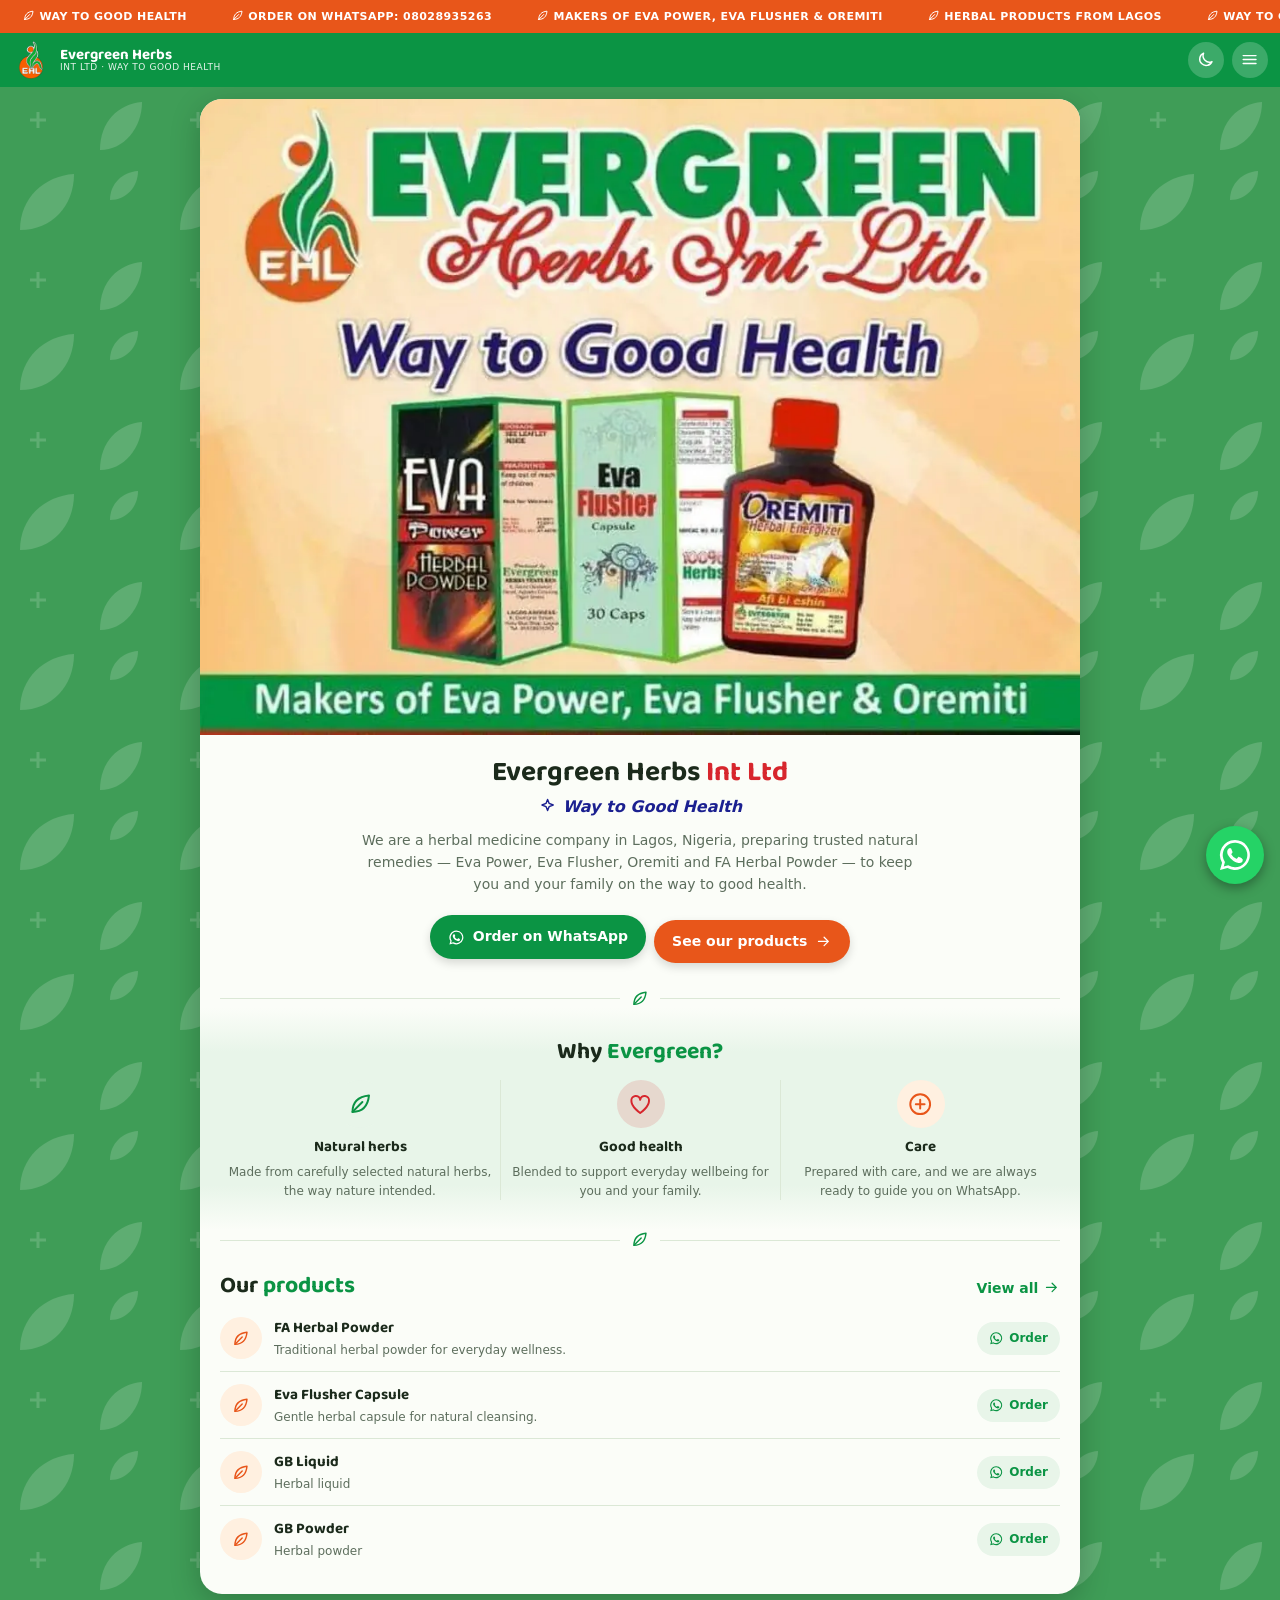
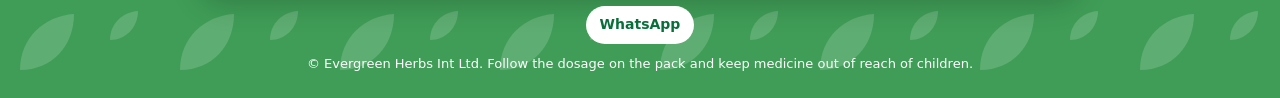
<file: index.html>
<!DOCTYPE html>
<html lang="en"><head><meta charset="utf-8">
<meta name="viewport" content="width=device-width, initial-scale=1, viewport-fit=cover">
<title>Evergreen Herbs Int Ltd</title>
<meta property="og:title" content="Evergreen Herbs Int Ltd">
<meta property="og:description" content="Way to Good Health. Makers of Eva Power, Eva Flusher & Oremiti.">
<meta property="og:image" content="https://hectron-99.github.io/evergreen/images/preview.jpg">
<meta property="og:url" content="https://hectron-99.github.io/evergreen/">
<meta property="og:type" content="website">
<link href="https://fonts.googleapis.com/css2?family=Baloo+2:wght@600;700;800&display=swap" rel="stylesheet">
<link rel="stylesheet" href="css/style.css">
</head>
<body class="loading" data-page="home">
<div id="layout-top"></div>

<main class="sheet">
<!-- HOME PAGE CONTENT -->
<section class="view" id="v-home">
<img class="hero" src="images/hero.webp" width="1000" height="723" fetchpriority="high" alt="Evergreen Herbs Int Ltd: Way to Good Health. Makers of Eva Power, Eva Flusher and Oremiti">
<div class="pad c"><h1>Evergreen Herbs <span class="r">Int Ltd</span></h1><p class="tag"><svg class="i"><use href="#i-spark"/></svg> Way to Good Health</p>
<p class="lead">We are a herbal medicine company in Lagos, Nigeria, preparing trusted natural remedies — Eva Power, Eva Flusher, Oremiti and FA Herbal Powder — to keep you and your family on the way to good health.</p>
<a class="btn g" href="#" data-wa="Hello, I want to order" target="_blank" rel="noopener"><svg class="i"><use href="#i-wa"/></svg>Order on WhatsApp</a><a class="btn o" href="products.html">See our products <svg class="i"><use href="#i-arrow"/></svg></a></div>
<div class="leafdiv"><svg class="i"><use href="#i-leaf"/></svg></div>
<div class="band"><h2 class="c">Why <span class="g">Evergreen?</span></h2><div class="why">
<div><span class="circ" style="background:var(--tint);color:var(--green)"><svg class="i"><use href="#i-leaf"/></svg></span><h3>Natural herbs</h3><p>Made from carefully selected natural herbs, the way nature intended.</p></div>
<div><span class="circ" style="background:rgba(215,38,45,.14);color:var(--red)"><svg class="i"><use href="#i-heart"/></svg></span><h3>Good health</h3><p>Blended to support everyday wellbeing for you and your family.</p></div>
<div><span class="circ" style="background:var(--tint2);color:var(--orange)"><svg class="i"><use href="#i-plus"/></svg></span><h3>Care</h3><p>Prepared with care, and we are always ready to guide you on WhatsApp.</p></div></div></div>
<div class="leafdiv"><svg class="i"><use href="#i-leaf"/></svg></div>
<div class="pad"><div class="sh"><h2>Our <span class="g">products</span></h2><a href="products.html">View all <svg class="i"><use href="#i-arrow"/></svg></a></div><div id="rowsHome"></div></div>
</section>
</main>

<div id="layout-bottom"></div>
<script src="js/config.js"></script>
<script src="js/icons.js"></script>
<script src="js/products.js"></script>
<script src="js/main.js"></script>
</body></html>
</file>
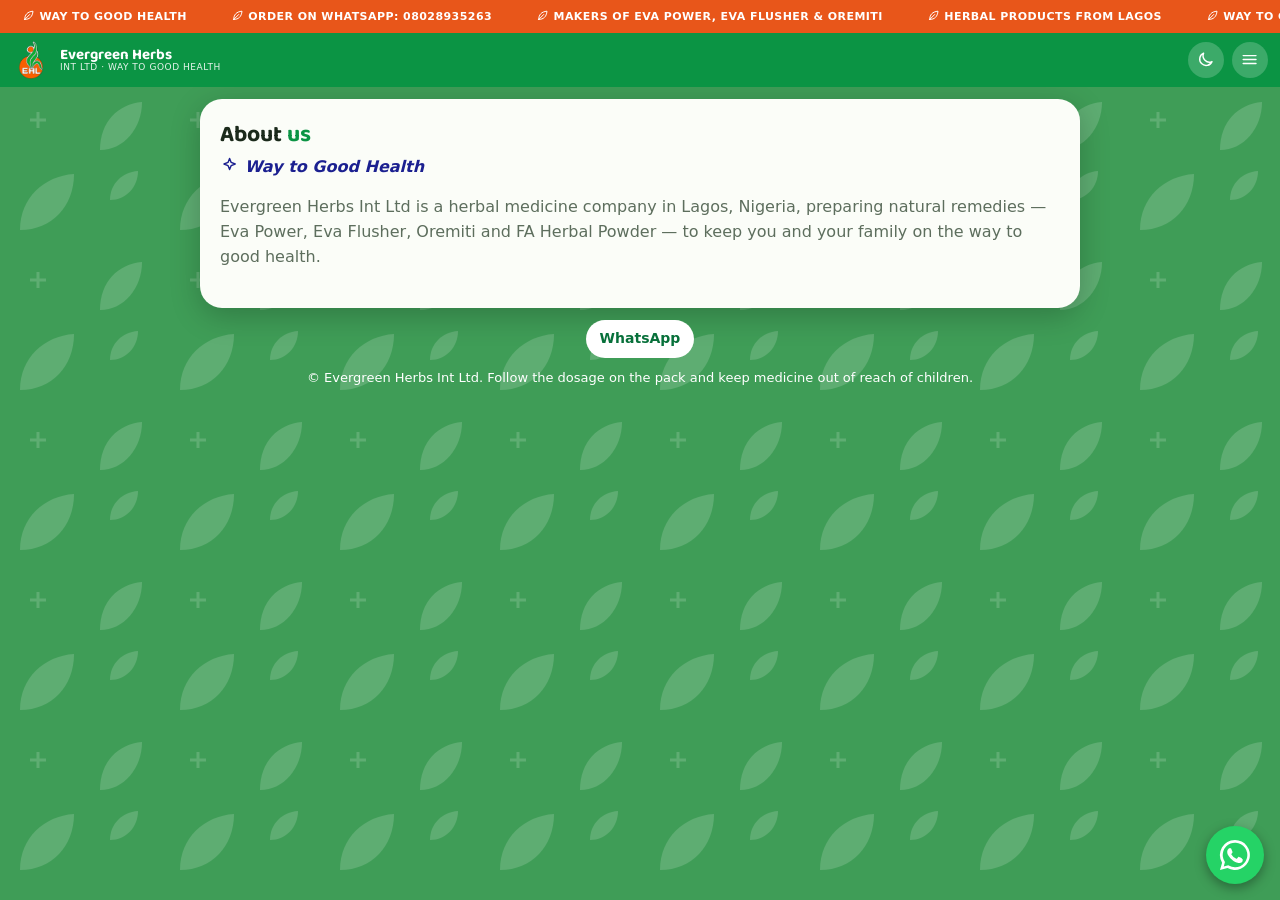
<file: about.html>
<!DOCTYPE html>
<html lang="en"><head><meta charset="utf-8">
<meta name="viewport" content="width=device-width, initial-scale=1, viewport-fit=cover">
<title>About | Evergreen Herbs</title>
<link href="https://fonts.googleapis.com/css2?family=Baloo+2:wght@600;700;800&display=swap" rel="stylesheet">
<link rel="stylesheet" href="css/style.css">
</head>
<body class="loading" data-page="about">
<div id="layout-top"></div>

<main class="sheet">
<!-- ABOUT PAGE CONTENT -->
<section class="view" id="v-about">
<div class="pad"><h2>About <span class="g">us</span></h2><p class="tag"><svg class="i"><use href="#i-spark"/></svg> Way to Good Health</p><p style="color:var(--muted)">Evergreen Herbs Int Ltd is a herbal medicine company in Lagos, Nigeria, preparing natural remedies — Eva Power, Eva Flusher, Oremiti and FA Herbal Powder — to keep you and your family on the way to good health.</p><p style="color:var(--muted)" data-opt="story"><span data-site="story"></span></p>
<p style="color:var(--muted)" data-opt="founded"><span data-site="founded"></span></p></div>
</section>
</main>

<div id="layout-bottom"></div>
<script src="js/config.js"></script>
<script src="js/icons.js"></script>
<script src="js/products.js"></script>
<script src="js/main.js"></script>
</body></html>
</file>
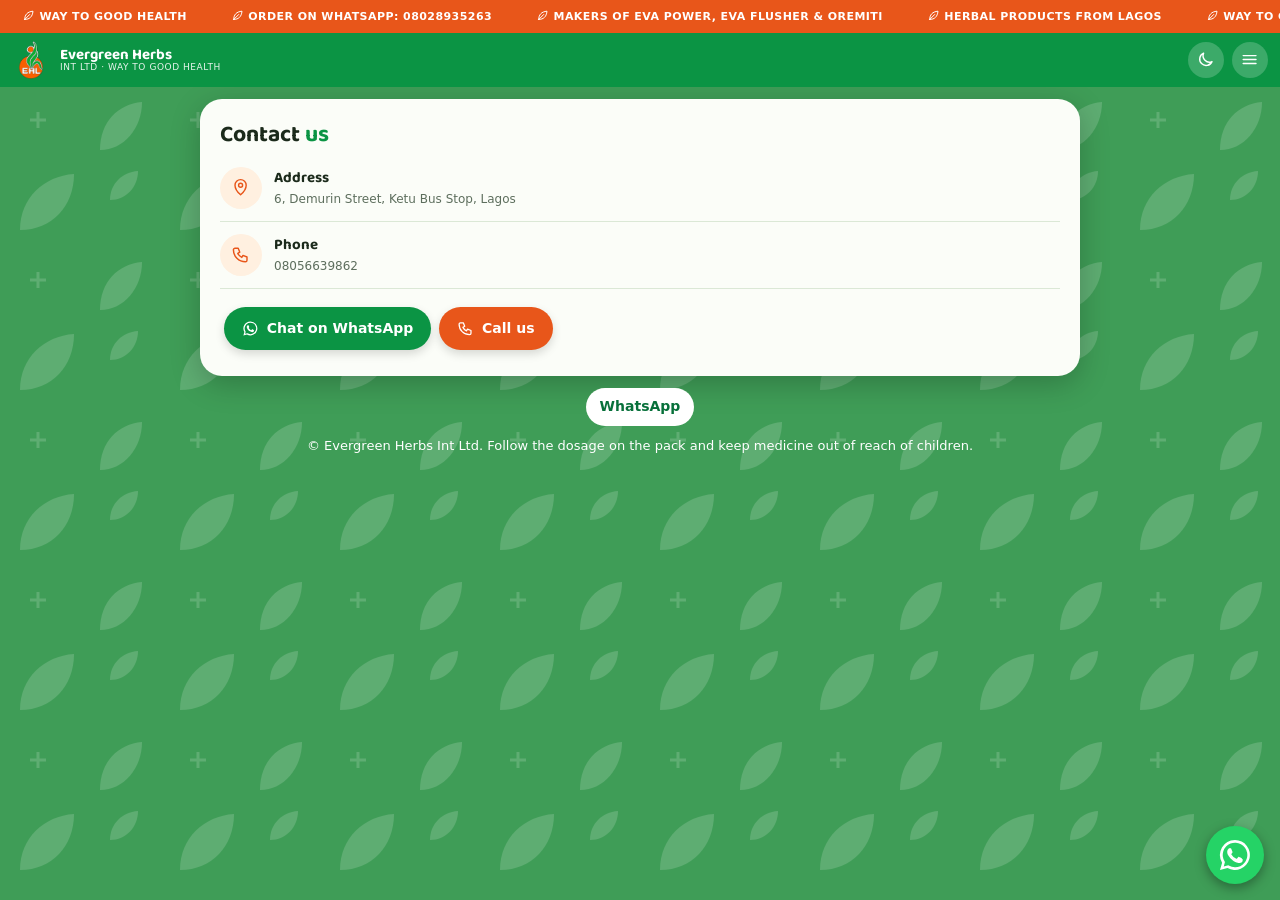
<file: contact.html>
<!DOCTYPE html>
<html lang="en"><head><meta charset="utf-8">
<meta name="viewport" content="width=device-width, initial-scale=1, viewport-fit=cover">
<title>Contact | Evergreen Herbs</title>
<link href="https://fonts.googleapis.com/css2?family=Baloo+2:wght@600;700;800&display=swap" rel="stylesheet">
<link rel="stylesheet" href="css/style.css">
</head>
<body class="loading" data-page="contact">
<div id="layout-top"></div>

<main class="sheet">
<!-- CONTACT PAGE CONTENT -->
<section class="view" id="v-contact">
<div class="pad"><h2>Contact <span class="g">us</span></h2>
<div class="ct"><span class="ic"><svg class="i"><use href="#i-pin"/></svg></span><span class="tx"><b>Address</b><small data-site="address"></small></span></div>
<div class="ct"><span class="ic"><svg class="i"><use href="#i-phone"/></svg></span><span class="tx"><b>Phone</b><small data-site="phone"></small></span></div>
<div class="ct" data-opt="hours"><span class="ic"><svg class="i"><use href="#i-info"/></svg></span><span class="tx"><b>Opening hours</b><small data-site="hours"></small></span></div>
<div style="padding-top:14px"><a class="btn g" href="#" data-wa="Hello" target="_blank" rel="noopener"><svg class="i"><use href="#i-wa"/></svg>Chat on WhatsApp</a><a class="btn o" href="tel:+2348056639862"><svg class="i"><use href="#i-phone"/></svg>Call us</a></div></div>
</section>
</main>

<div id="layout-bottom"></div>
<script src="js/config.js"></script>
<script src="js/icons.js"></script>
<script src="js/products.js"></script>
<script src="js/main.js"></script>
</body></html>
</file>
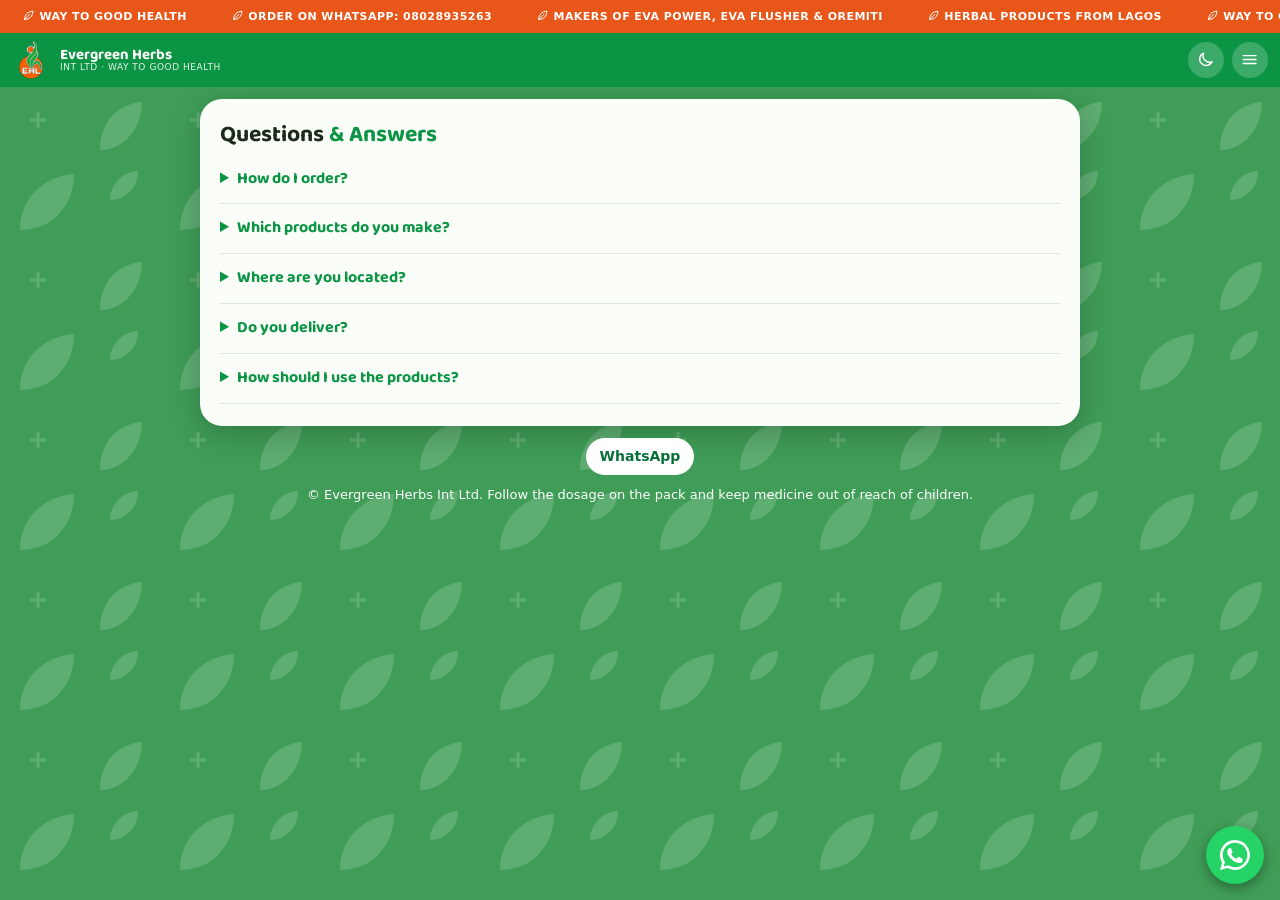
<file: faq.html>
<!DOCTYPE html>
<html lang="en"><head><meta charset="utf-8">
<meta name="viewport" content="width=device-width, initial-scale=1, viewport-fit=cover">
<title>FAQ | Evergreen Herbs</title>
<link href="https://fonts.googleapis.com/css2?family=Baloo+2:wght@600;700;800&display=swap" rel="stylesheet">
<link rel="stylesheet" href="css/style.css">
</head>
<body class="loading" data-page="faq">
<div id="layout-top"></div>

<main class="sheet">
<!-- FAQ PAGE CONTENT -->
<section class="view" id="v-faq">
<div class="pad"><h2>Questions <span class="g">&amp; Answers</span></h2>
<details><summary>How do I order?</summary><p>Tap any Order button to chat with us on WhatsApp (<span data-site="phone"></span>). Tell us the product and how many you want.</p></details>
<details><summary>Which products do you make?</summary><p>Herbal powders, liquids and capsules, including Eva Power, Eva Flusher, Oremiti, GB, One Time, Malaty, Bonax and more. See the Products page for the full list.</p></details>
<details><summary>Where are you located?</summary><p><span data-site="address"></span>.</p></details>
<details><summary>Do you deliver?</summary><p>Ask us on WhatsApp about delivery to your area.</p></details>
<details><summary>How should I use the products?</summary><p>Follow the dosage on the pack and do not take more than it says. Some products are marked “Not for women”, so read the warning on the pack first. Keep medicine out of reach of children.</p></details></div>
</section>
</main>

<div id="layout-bottom"></div>
<script src="js/config.js"></script>
<script src="js/icons.js"></script>
<script src="js/products.js"></script>
<script src="js/main.js"></script>
</body></html>
</file>
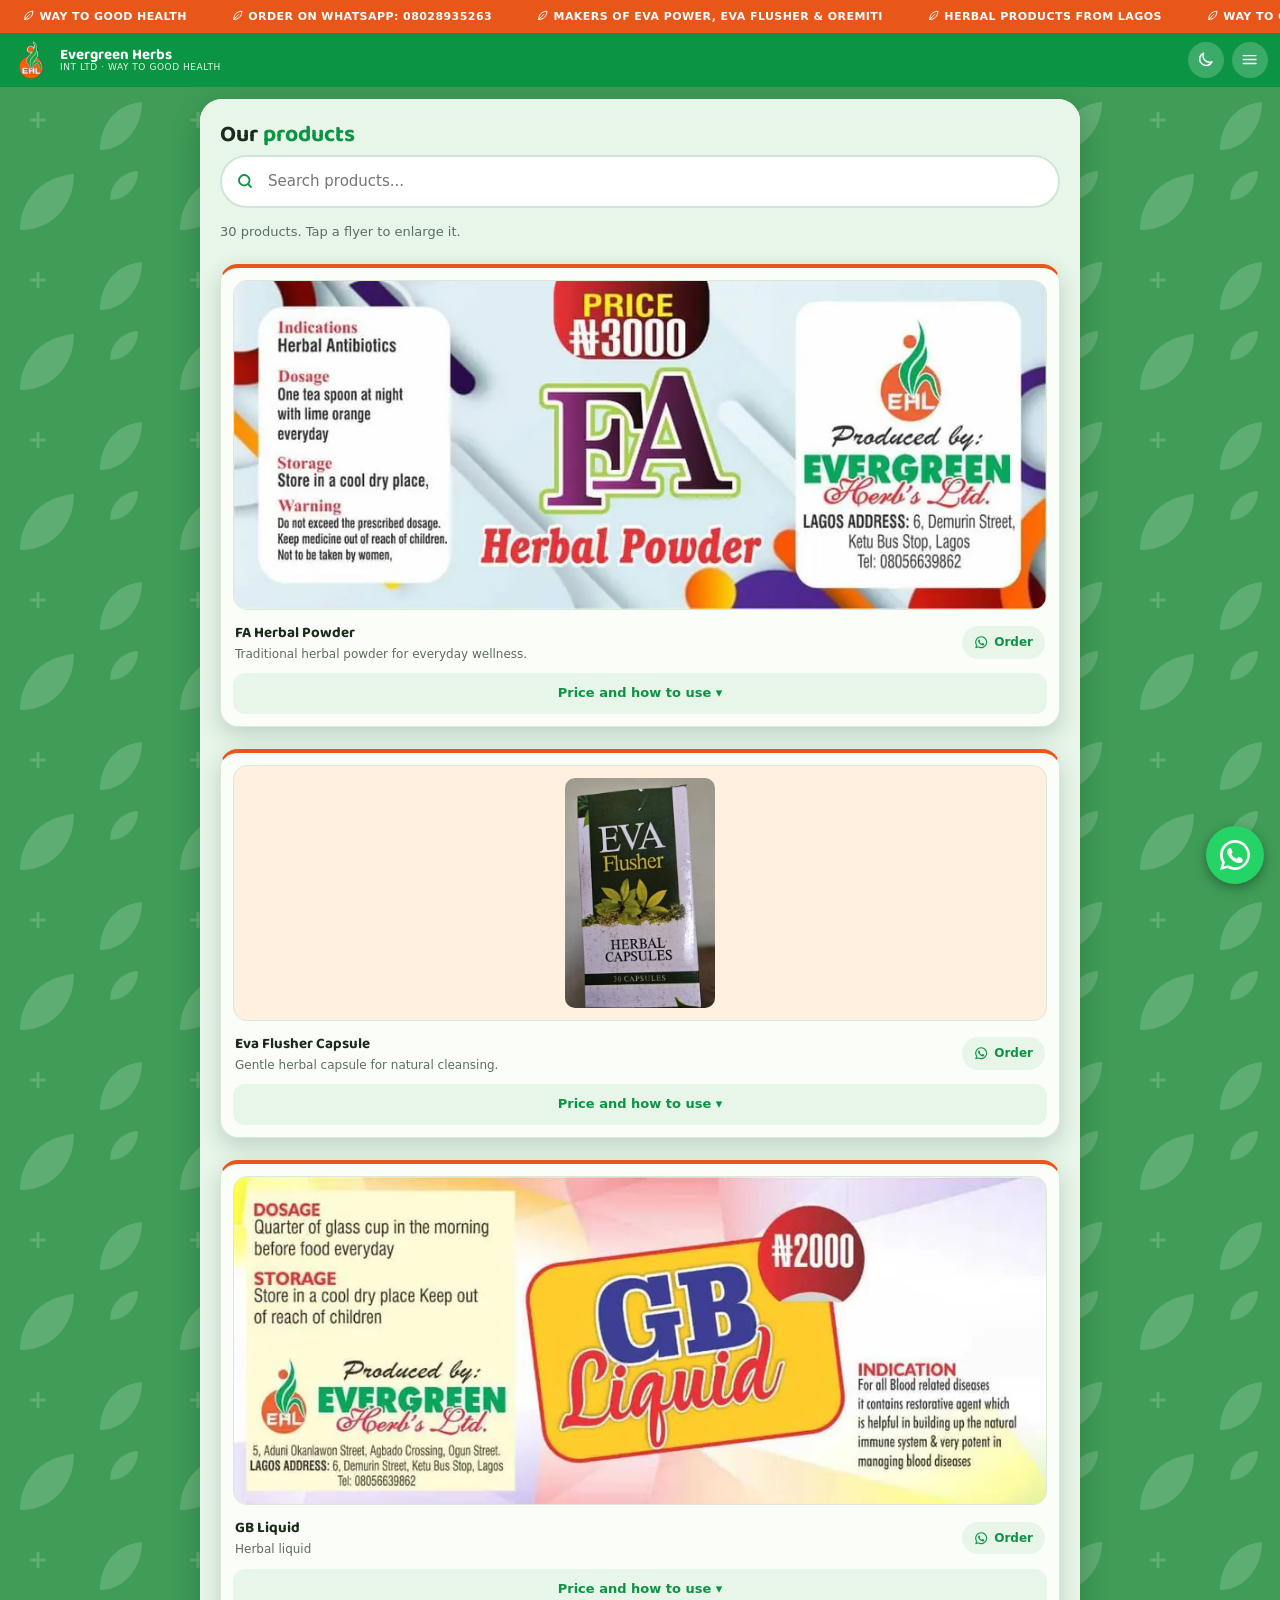
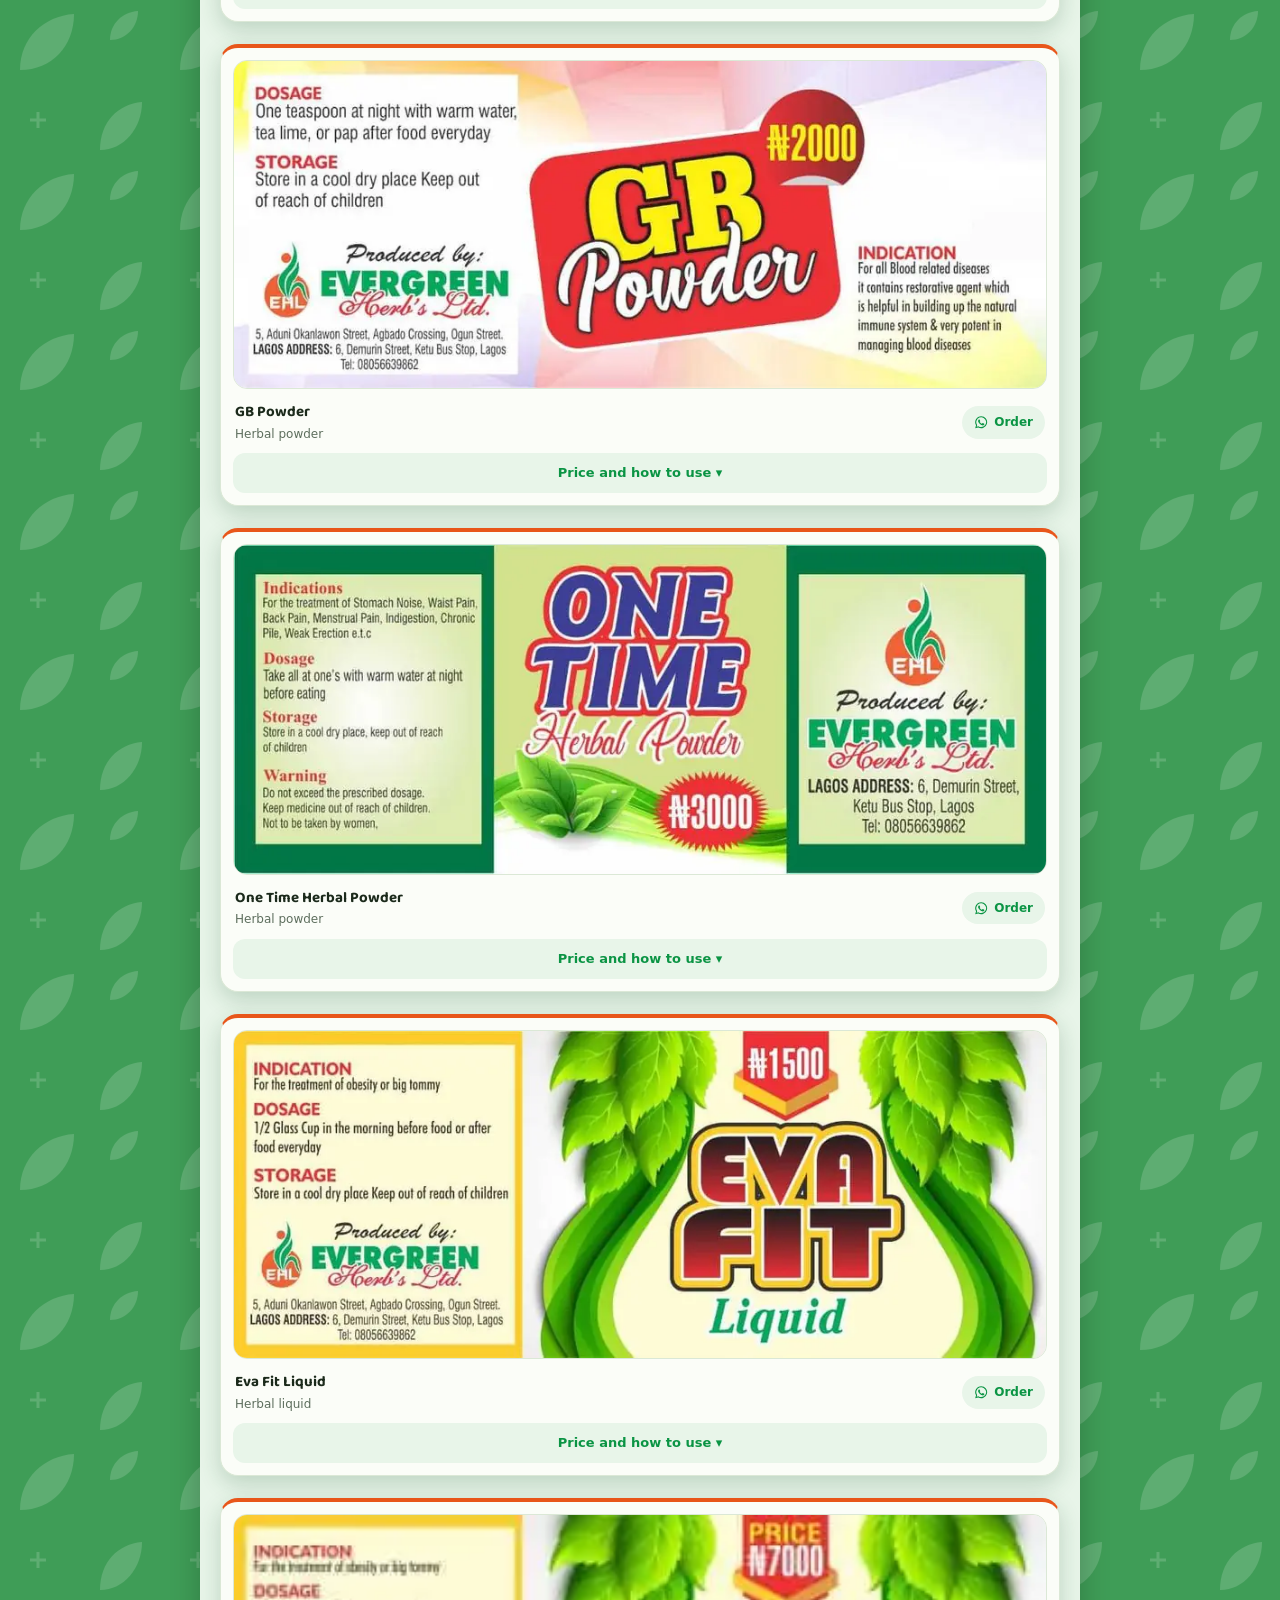
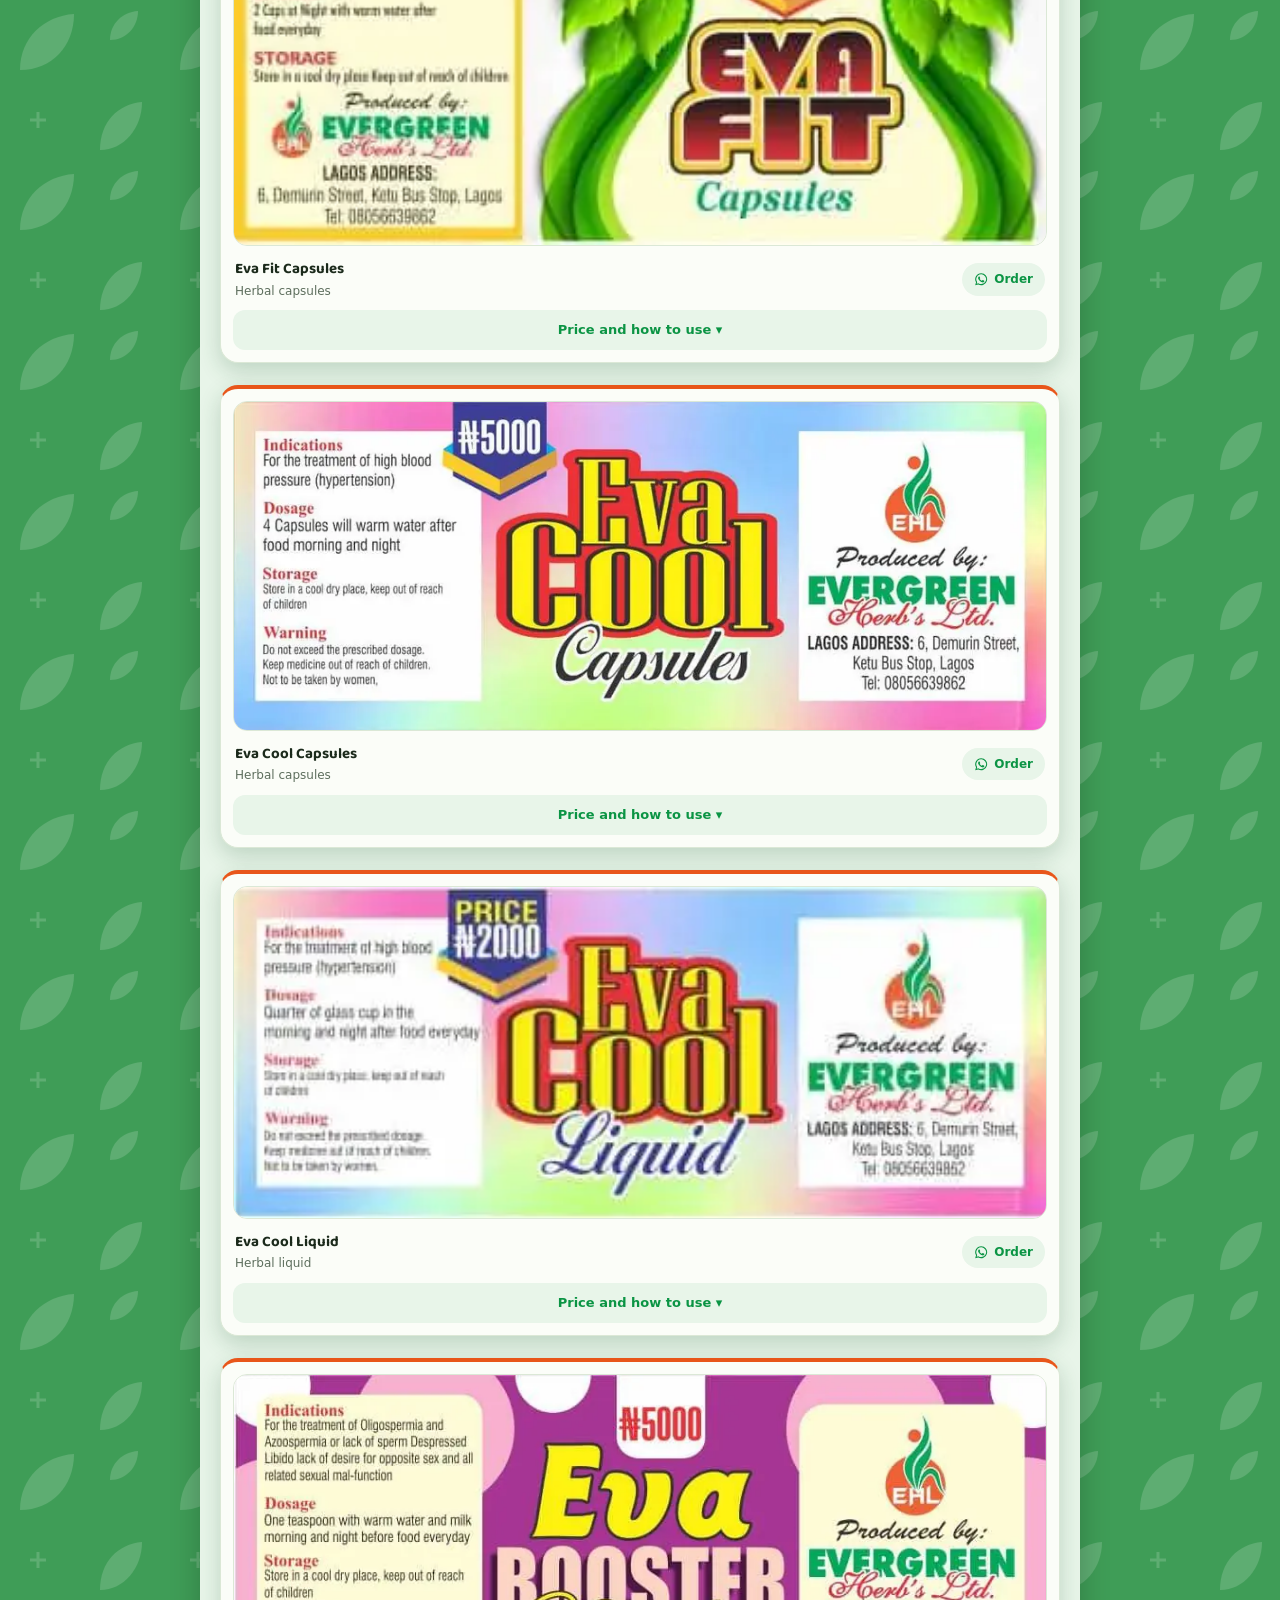
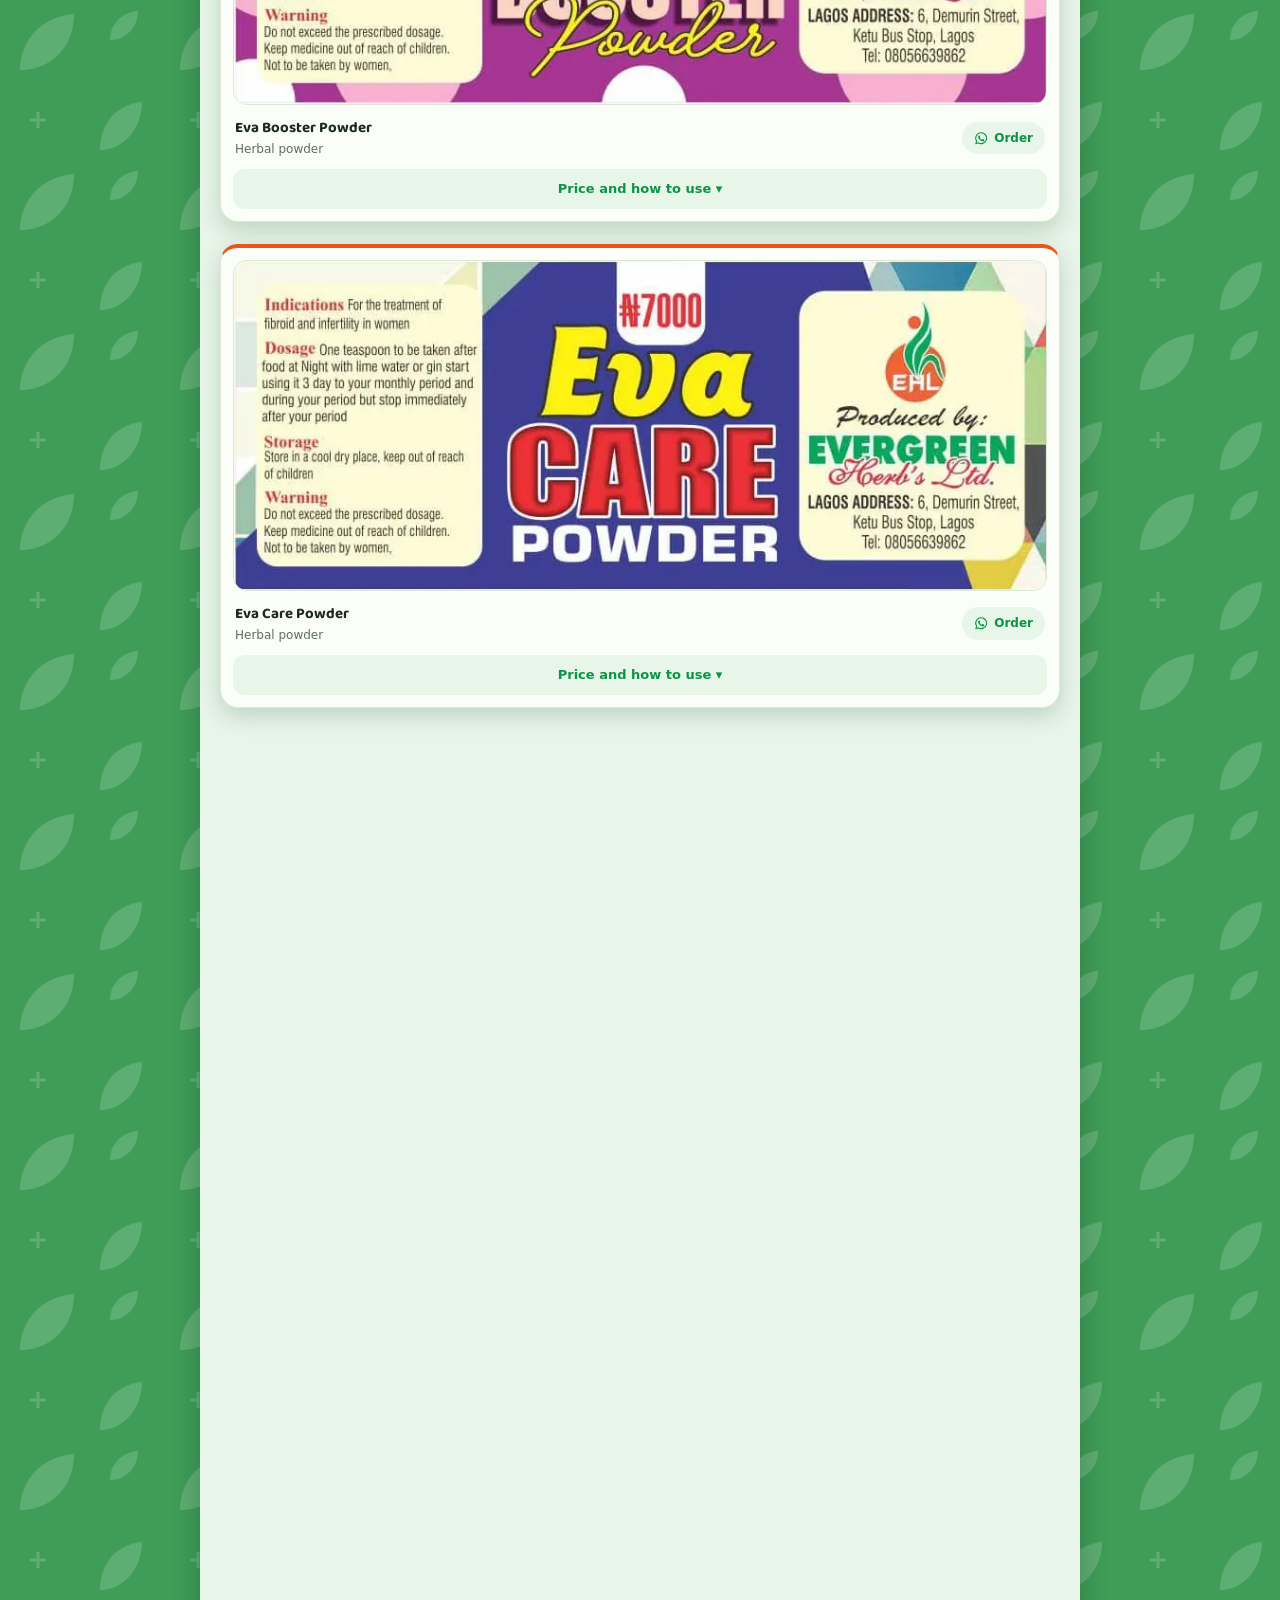
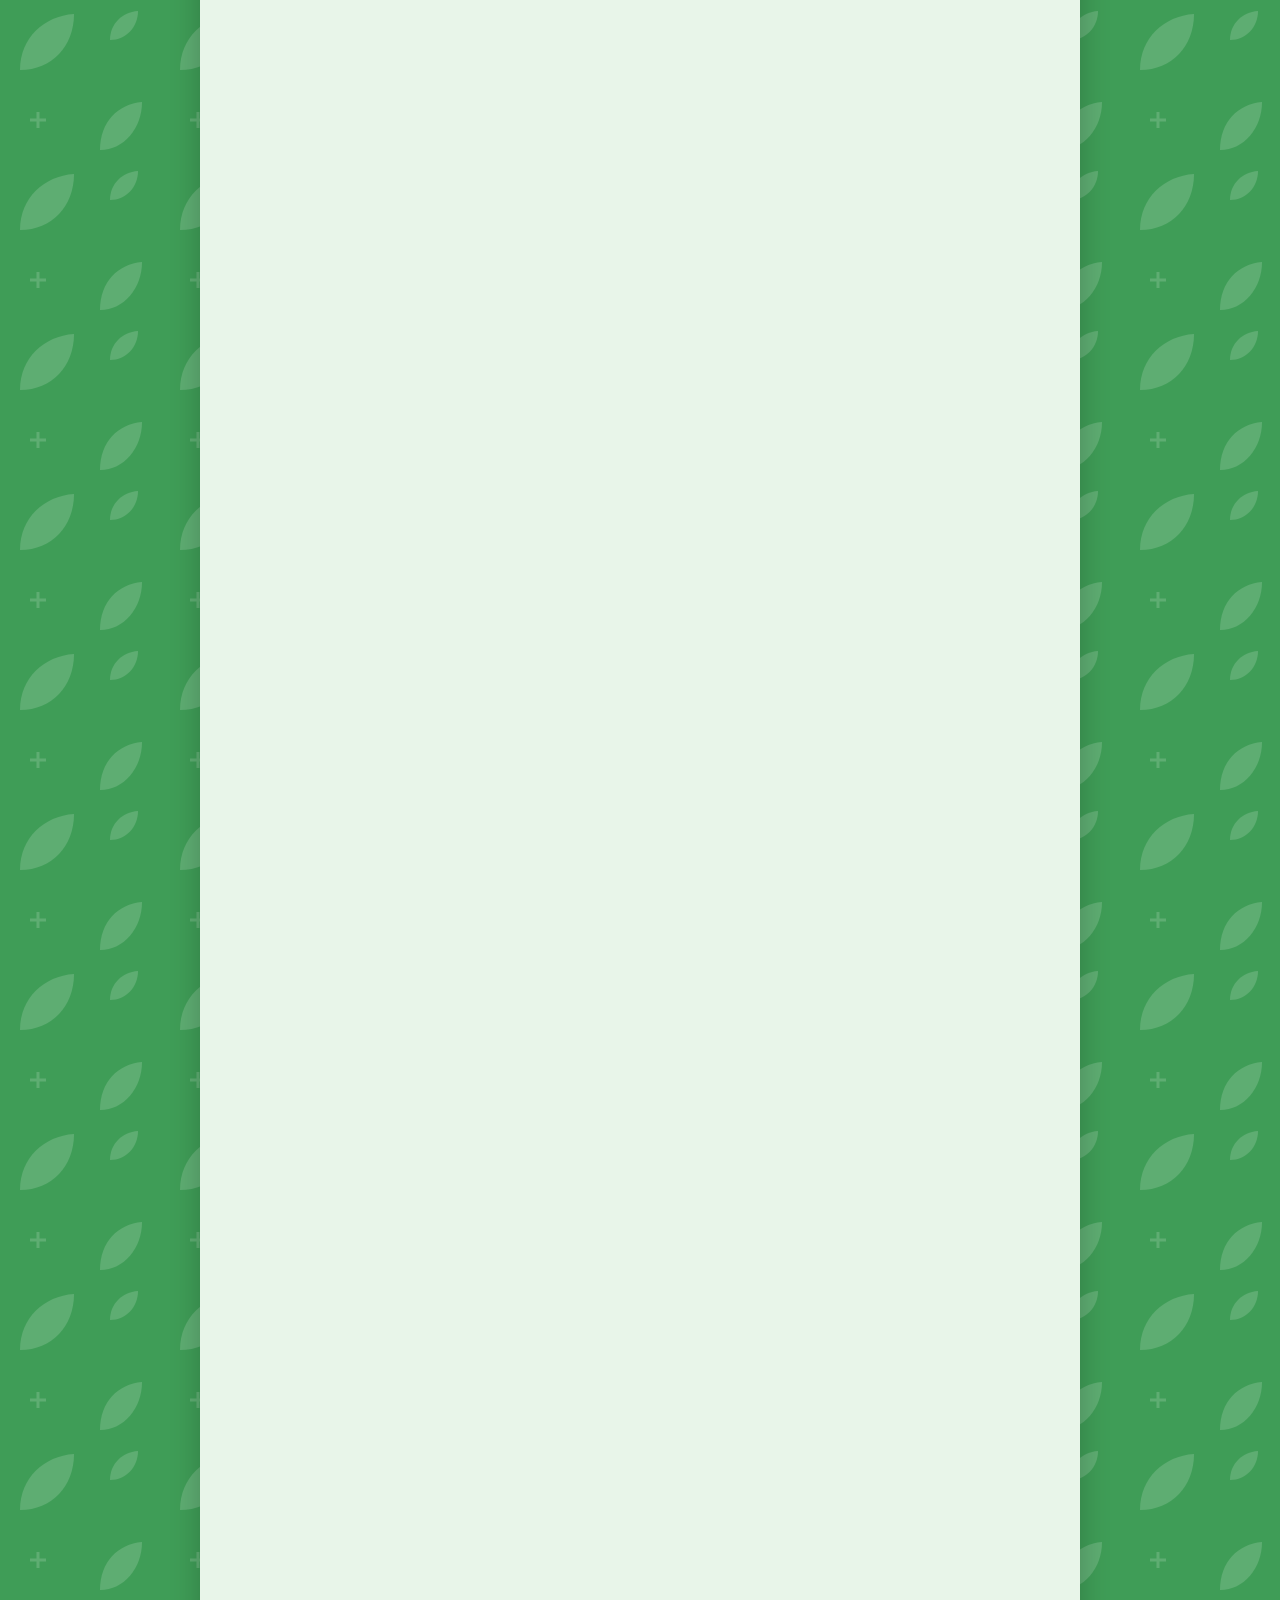
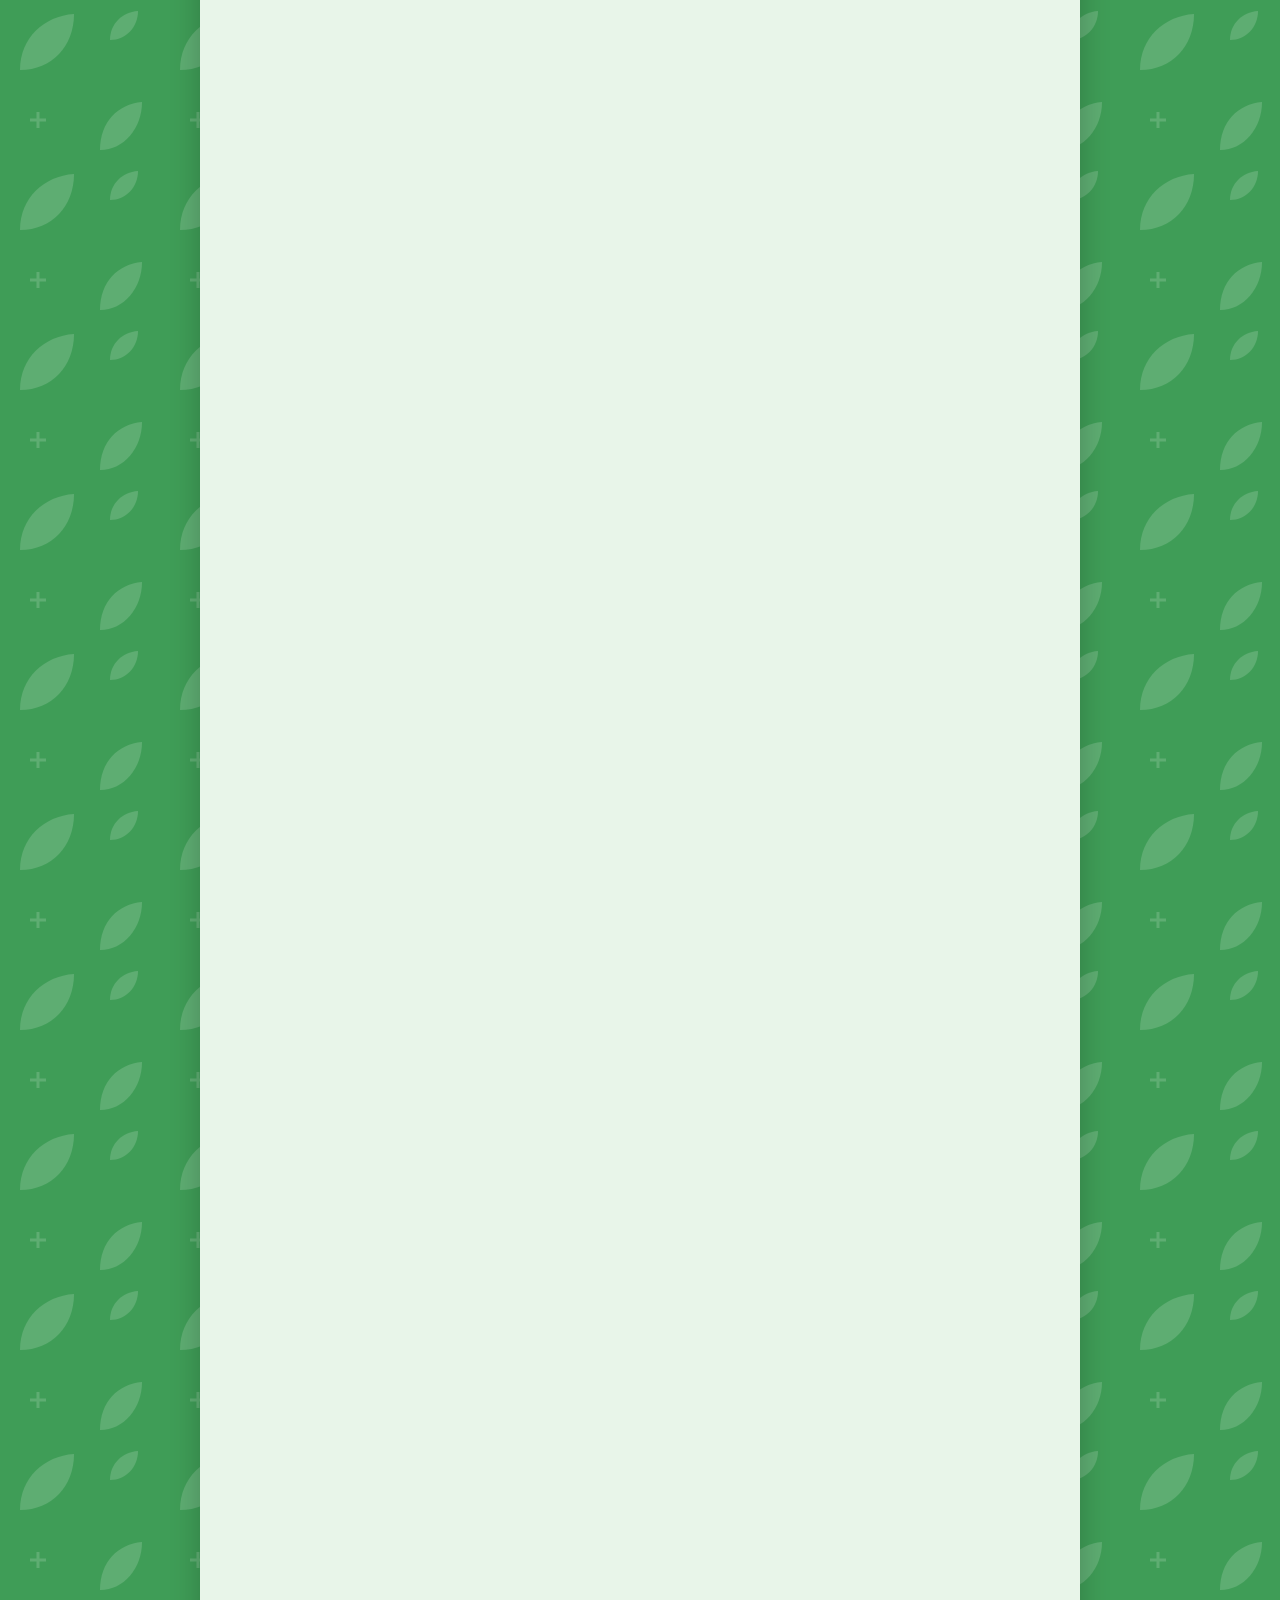
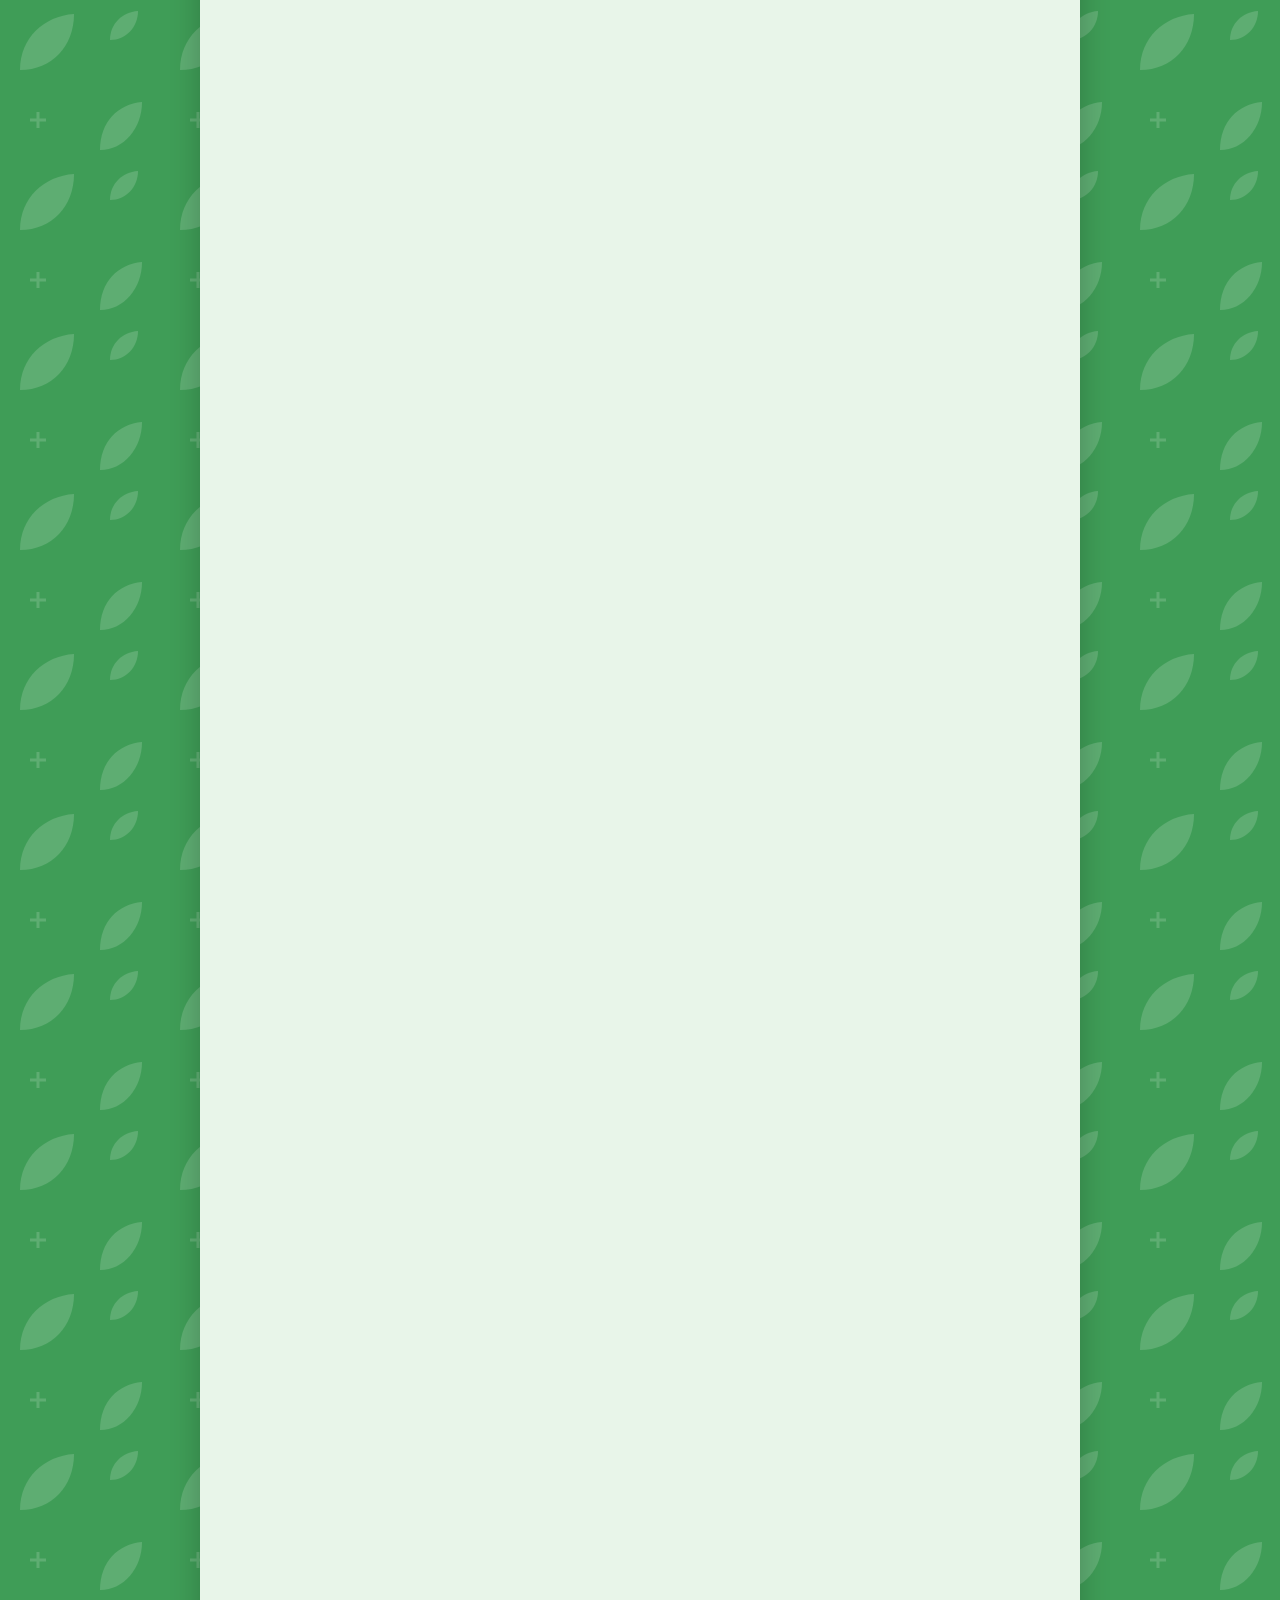
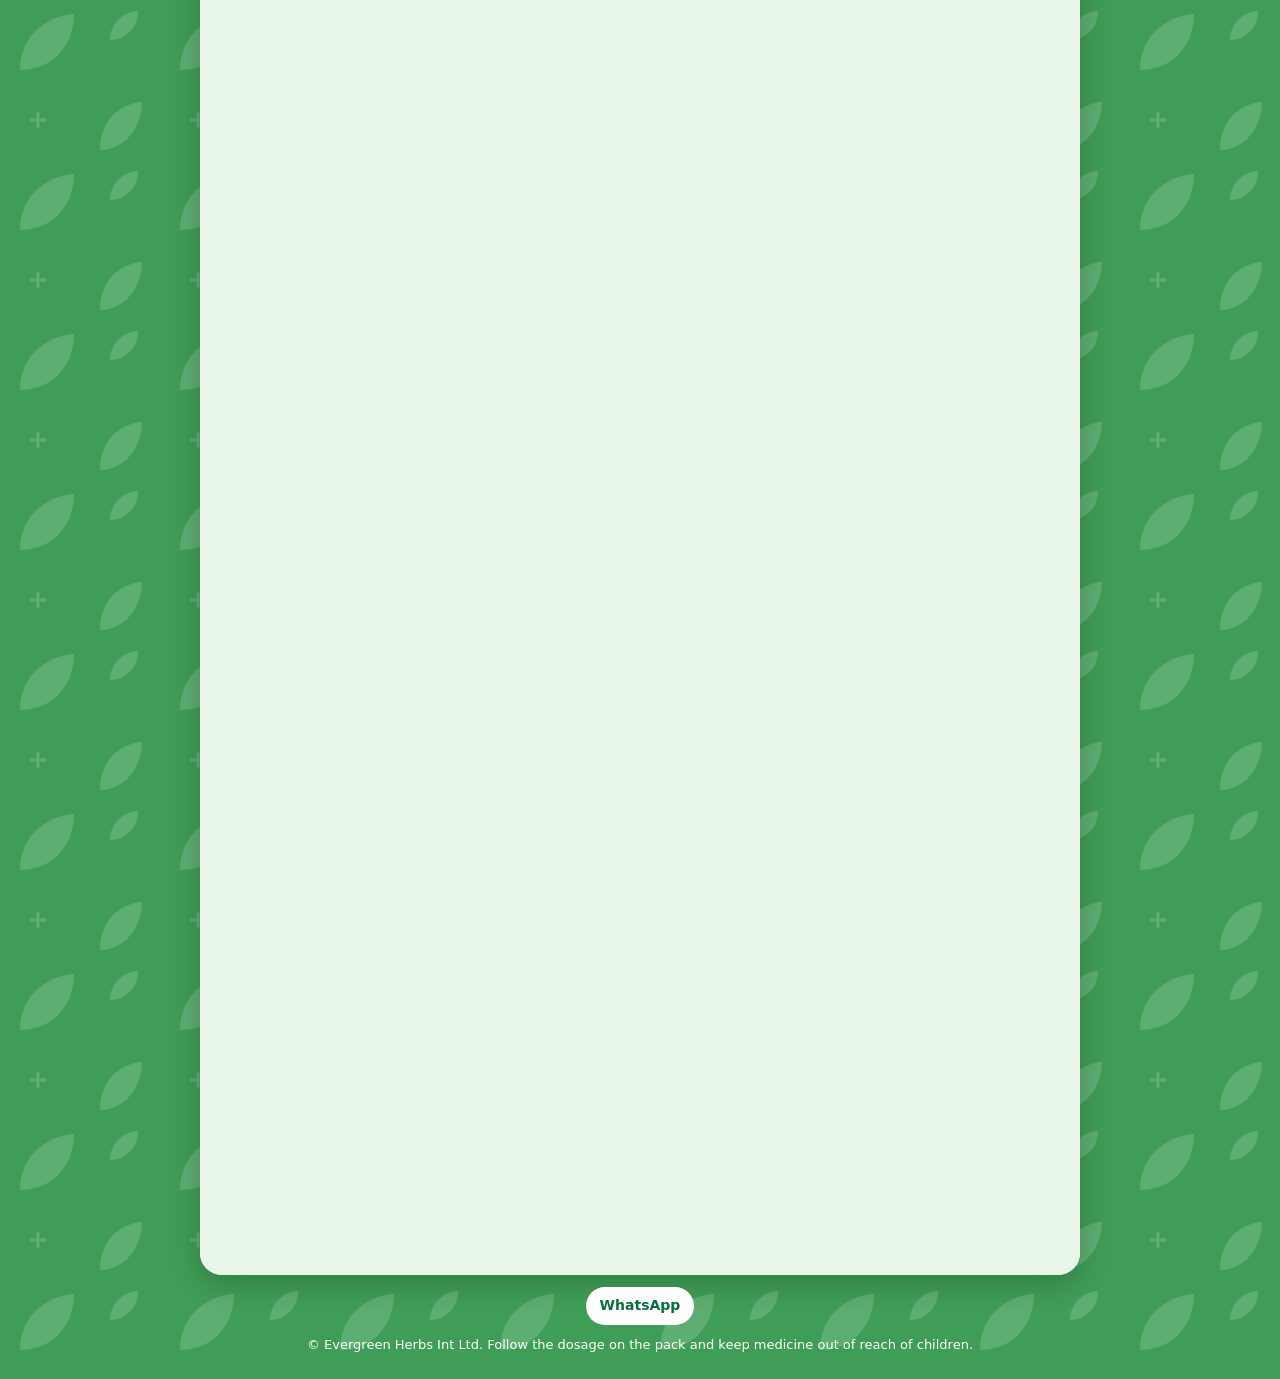
<file: products.html>
<!DOCTYPE html>
<html lang="en"><head><meta charset="utf-8">
<meta name="viewport" content="width=device-width, initial-scale=1, viewport-fit=cover">
<title>Products | Evergreen Herbs</title>
<link href="https://fonts.googleapis.com/css2?family=Baloo+2:wght@600;700;800&display=swap" rel="stylesheet">
<link rel="stylesheet" href="css/style.css">
</head>
<body class="loading" data-page="products">
<div id="layout-top"></div>

<main class="sheet">
<!-- PRODUCTS PAGE CONTENT -->
<section class="view" id="v-products">
<div class="pad"><h2>Our <span class="g">products</span></h2>
<div class="sbar"><svg viewBox="0 0 24 24" fill="none" stroke="currentColor" stroke-width="2.4" stroke-linecap="round"><circle cx="11" cy="11" r="7"/><path d="M20 20l-4-4"/></svg><input id="search" type="search" placeholder="Search products..." autocomplete="off"><div class="sugg" id="sugg"></div></div>
<p id="count" style="color:var(--muted);font-size:13px;margin:0 0 4px"></p><div id="listFull"></div></div>
</section>
</main>

<div id="layout-bottom"></div>
<script src="js/config.js"></script>
<script src="js/icons.js"></script>
<script src="js/products.js"></script>
<script src="js/main.js"></script>
<script src="js/search.js"></script>
<script src="js/details.js"></script>
</body></html>
</file>
<file: css/style.css>
/* Shared style for every page. Colors are at the top (:root). */
:root{--bg:#3f9d57;--sheet:#fbfdf8;--text:#1b2a1b;--muted:#5d6e5d;--green:#0b9444;--hdr:#0b9444;--orange:#e8561a;--red:#d7262d;--navy:#1b2090;--tint:#e8f5e9;--tint2:#fff0e0;--line:#dbe8d6;
box-sizing:border-box;padding-top:env(safe-area-inset-top,0px);padding-bottom:env(safe-area-inset-bottom,0px);color-scheme:light}
@media (prefers-color-scheme:dark){:root:not([data-theme="light"]){--bg:#0f2a14;--sheet:#142016;--text:#eaf2e6;--muted:#a3b5a0;--green:#3fb55c;--hdr:#14532d;--orange:#ff8a3d;--red:#ff7b7b;--navy:#a5aeff;--tint:#1b2e1e;--tint2:#2b2418;--line:#2a3a2b;color-scheme:dark}}
:root[data-theme="dark"]{--bg:#0f2a14;--sheet:#142016;--text:#eaf2e6;--muted:#a3b5a0;--green:#3fb55c;--hdr:#14532d;--orange:#ff8a3d;--red:#ff7b7b;--navy:#a5aeff;--tint:#1b2e1e;--tint2:#2b2418;--line:#2a3a2b;color-scheme:dark}
html{scroll-padding-top:env(safe-area-inset-top,0px)}
*{box-sizing:border-box}
#layout-top{display:contents}
body{margin:0;background-color:var(--bg);background-image:url("data:image/svg+xml,%3Csvg xmlns='http://www.w3.org/2000/svg' width='160' height='160' viewBox='0 0 160 160'%3E%3Cg fill='%23ffffff' fill-opacity='.16'%3E%3Cpath d='M20 70C20 38 44 16 74 14C74 46 52 70 20 70Z'/%3E%3Cpath d='M100 150C100 122 118 104 142 102C142 128 124 150 100 150Z'/%3E%3Cpath d='M110 40C110 24 122 12 138 11C138 27 126 40 110 40Z'/%3E%3C/g%3E%3Cpath d='M30 120h16M38 112v16' stroke='%23ffffff' stroke-opacity='.16' stroke-width='3' fill='none'/%3E%3C/svg%3E");color:var(--text);font:16px/1.55 system-ui,-apple-system,"Segoe UI",Roboto,Arial,sans-serif;overflow-x:hidden}
.i{width:1.2em;height:1.2em;fill:none;stroke:currentColor;stroke-width:1.8;stroke-linecap:round;stroke-linejoin:round;vertical-align:-.22em}
h1,h2,h3,.tx b,summary,.brand b{font-family:"Baloo 2",system-ui,sans-serif}
.ticker{background:var(--orange);color:#fff;overflow:hidden;white-space:nowrap;font-weight:700;font-size:11px;letter-spacing:.04em;text-transform:uppercase;padding:8px 0}
.ticker .track{display:inline-block;animation:tick 30s linear infinite}.ticker span{display:inline-block;padding:0 22px}
@keyframes tick{to{transform:translateX(-50%)}}
.bar{display:flex;align-items:center;justify-content:space-between;padding:8px 12px;background:var(--hdr);color:#fff;position:sticky;top:0;z-index:40}
.brand{display:flex;align-items:center;gap:10px;color:#fff;text-decoration:none}.brand img{height:38px;width:auto;border-radius:10px}
.brand span{display:flex;flex-direction:column;line-height:1.1}.brand b{font-size:15px}.brand small{font-size:9px;letter-spacing:.06em;text-transform:uppercase;opacity:.9}
.acts{display:flex;gap:8px}.rb{width:36px;height:36px;border-radius:50%;border:0;background:rgba(255,255,255,.2);color:#fff;display:grid;place-items:center;cursor:pointer;font-size:16px}
.scrim{position:fixed;inset:0;background:rgba(0,0,0,.35);backdrop-filter:blur(5px);-webkit-backdrop-filter:blur(5px);opacity:0;pointer-events:none;transition:opacity .2s;z-index:55}.scrim.open{opacity:1;pointer-events:auto}
.drop{position:fixed;top:calc(env(safe-area-inset-top,0px) + 44px);right:12px;width:min(270px,calc(100% - 24px));background:var(--sheet);border-radius:18px;padding:12px;box-shadow:0 12px 40px rgba(0,0,0,.35);opacity:0;transform:translateY(-8px) scale(.97);pointer-events:none;transition:.2s;z-index:60}
.drop.open{opacity:1;transform:none;pointer-events:auto}
.dh{display:flex;align-items:center;gap:10px;padding-bottom:10px;margin-bottom:6px;border-bottom:1px solid var(--line)}.dh img{height:30px;border-radius:8px}.dh span{flex:1;font-size:12px;line-height:1.2}.dh small{display:block;font-size:9px;letter-spacing:.06em;text-transform:uppercase;color:var(--muted)}
.xb{width:30px;height:30px;border-radius:50%;border:0;background:var(--tint);color:var(--green);display:grid;place-items:center}
.lk{display:flex;align-items:center;gap:10px;padding:11px 12px;border-radius:999px;color:var(--text);text-decoration:none;font-weight:600;font-size:14px}.lk.on{background:var(--hdr);color:#fff}
.sheet{width:calc(100% - 24px);max-width:880px;margin:12px auto;background:var(--sheet);border-radius:22px;overflow:hidden;box-shadow:0 8px 30px rgba(0,0,0,.22)}
.view[hidden]{display:none}.hero{display:block;width:100%;height:auto}
.pad{padding:22px 20px}.c{text-align:center}
h1{font-size:28px;line-height:1.15;margin:0}h2{font-size:23px;line-height:1.2;margin:0 0 6px}.r{color:var(--red)}.g{color:var(--green)}
.tag{color:var(--navy);font-style:italic;font-weight:700;margin:6px 0}.lead{color:var(--muted);max-width:560px;margin:10px auto 16px;font-size:14px}
.btn{display:inline-flex;align-items:center;gap:8px;padding:11px 18px;border-radius:999px;font-weight:700;font-size:14px;text-decoration:none;margin:4px;color:#fff;box-shadow:0 4px 10px rgba(0,0,0,.15)}.btn.g{background:var(--hdr)}.btn.o{background:var(--orange)}
.leafdiv{display:flex;align-items:center;gap:10px;padding:0 20px;color:var(--green)}.leafdiv:before,.leafdiv:after{content:"";flex:1;height:1px;background:var(--line)}
.band{padding:30px 20px;background:linear-gradient(var(--sheet),var(--tint) 20%,var(--tint) 80%,var(--sheet))}
.why{display:grid;grid-template-columns:repeat(3,1fr);margin-top:14px}.why div{text-align:center;padding:0 8px}.why div+div{border-left:1px solid var(--line)}
.circ{width:48px;height:48px;border-radius:50%;display:grid;place-items:center;margin:0 auto 8px;font-size:22px}.why h3{margin:0 0 4px;font-size:15px}.why p{margin:0;font-size:12px;color:var(--muted)}
.sh{display:flex;justify-content:space-between;align-items:center}.sh a{color:var(--green);font-weight:700;font-size:14px;text-decoration:none}
.row{display:flex;align-items:center;gap:12px;padding:12px 0;border-bottom:1px solid var(--line)}.row:last-child{border-bottom:0}
.ic{width:42px;height:42px;border-radius:50%;background:var(--tint2);color:var(--orange);display:grid;place-items:center;flex:none}
.tx{flex:1;display:flex;flex-direction:column}.tx b{font-size:15px}.tx small{color:var(--muted);font-size:12px}
.pill{display:inline-flex;align-items:center;gap:6px;padding:7px 12px;border-radius:999px;background:var(--tint);color:var(--green);font-weight:700;font-size:12px;text-decoration:none}
.pf{background:var(--sheet);border:1px solid var(--line);border-top:4px solid var(--orange);border-radius:18px;padding:12px;margin:22px 0;box-shadow:0 8px 22px rgba(20,80,40,.2)}#v-products .pad{background:var(--tint)}.pf .row{border:0;padding:4px 2px 2px}.pf .fly{margin:0 0 8px}
.slot{aspect-ratio:16/9;border:2px dashed var(--orange);border-radius:14px;display:grid;place-items:center;color:var(--muted);font-size:14px;margin-bottom:10px;background:linear-gradient(var(--tint2),transparent)}
details{border-bottom:1px solid var(--line);padding:12px 0}summary{cursor:pointer;font-weight:700;color:var(--green)}details p{margin:8px 0 0;color:var(--muted)}
.ct{display:flex;gap:12px;align-items:flex-start;padding:12px 0;border-bottom:1px solid var(--line)}
.sk{background:linear-gradient(90deg,rgba(120,140,120,.14) 25%,rgba(120,140,120,.3) 50%,rgba(120,140,120,.14) 75%);background-size:200% 100%;animation:sh 1.2s linear infinite;border-radius:8px;margin:10px 0}@keyframes sh{to{background-position:-200% 0}}
body.loading main>.view{display:none!important}body:not(.loading) #skel{display:none}
@media (prefers-reduced-motion:reduce){.ticker .track,.sk{animation:none}}
.foot{max-width:880px;margin:0 auto 24px;padding:0 16px;text-align:center;color:#fff;font-size:13px}
.social{display:flex;gap:8px;justify-content:center;flex-wrap:wrap;margin-bottom:10px}.social a{padding:8px 14px;border-radius:999px;background:#fff;color:#07703a;text-decoration:none;font-weight:700;font-size:14px}
.wa{position:fixed;right:16px;bottom:calc(16px + env(safe-area-inset-bottom,0px));width:58px;height:58px;border-radius:50%;background:#25d366;color:#fff;display:grid;place-items:center;box-shadow:0 4px 12px rgba(0,0,0,.35);z-index:50;font-size:30px}
.fly{border-radius:14px;overflow:hidden;border:1px solid var(--line);margin:10px 0;background:var(--tint2)}.fly img{display:block;width:100%;height:auto;cursor:zoom-in}.fly.pk{padding:12px;text-align:center}.fly.pk img{width:auto;max-height:230px;margin:0 auto;border-radius:10px}
.lb{position:fixed;inset:0;background:rgba(0,0,0,.88);display:none;align-items:center;justify-content:center;z-index:80;padding:10px}.lb.open{display:flex}.lb img{max-width:100%;max-height:100%}

/* ---- MOTION (turned off automatically for people who prefer less motion) ---- */
[hidden]{display:none!important}
.reveal{opacity:0;transform:translateY(18px);transition:opacity .6s ease,transform .6s ease}.reveal.in{opacity:1;transform:none}
.hero{animation:hz 1.4s ease-out both}@keyframes hz{from{transform:scale(1.06);opacity:.6}to{transform:none;opacity:1}}
.btn,.pill{transition:transform .2s,box-shadow .2s}.btn:hover,.pill:hover{transform:translateY(-2px);box-shadow:0 8px 16px rgba(0,0,0,.2)}.btn:active,.pill:active{transform:scale(.97)}
.pf{transition:transform .25s,box-shadow .25s}.pf:hover{transform:translateY(-4px)}
.wa{animation:pulse 2.6s infinite}@keyframes pulse{0%{box-shadow:0 4px 12px rgba(0,0,0,.35),0 0 0 0 rgba(37,211,102,.55)}70%{box-shadow:0 4px 12px rgba(0,0,0,.35),0 0 0 16px rgba(37,211,102,0)}100%{box-shadow:0 4px 12px rgba(0,0,0,.35),0 0 0 0 rgba(37,211,102,0)}}
.leafdiv .i{animation:sway 3s ease-in-out infinite;transform-origin:50% 100%}@keyframes sway{50%{transform:rotate(14deg)}}
.circ{transition:transform .3s}.why>div:hover .circ{transform:scale(1.12) rotate(-6deg)}
@media (prefers-reduced-motion:reduce){.reveal{opacity:1;transform:none;transition:none}.hero,.wa,.leafdiv .i{animation:none}}
</file>
